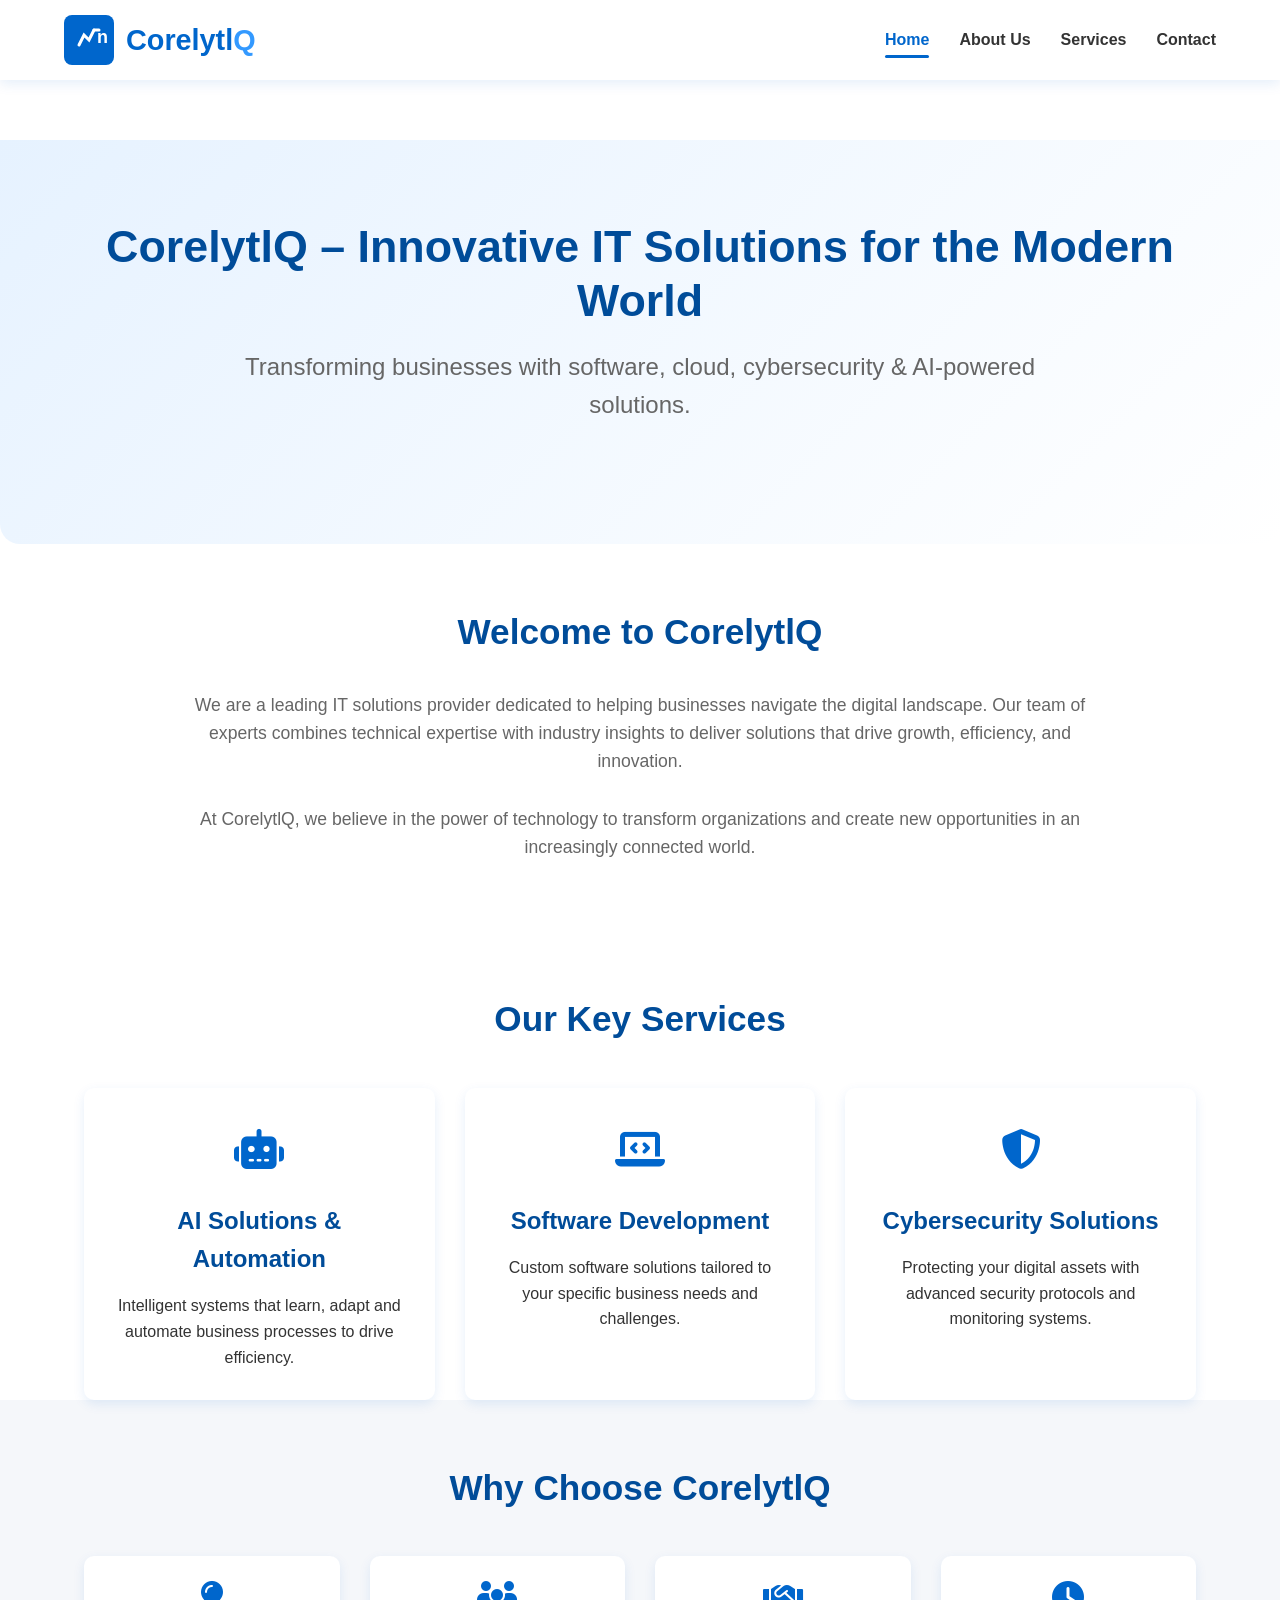
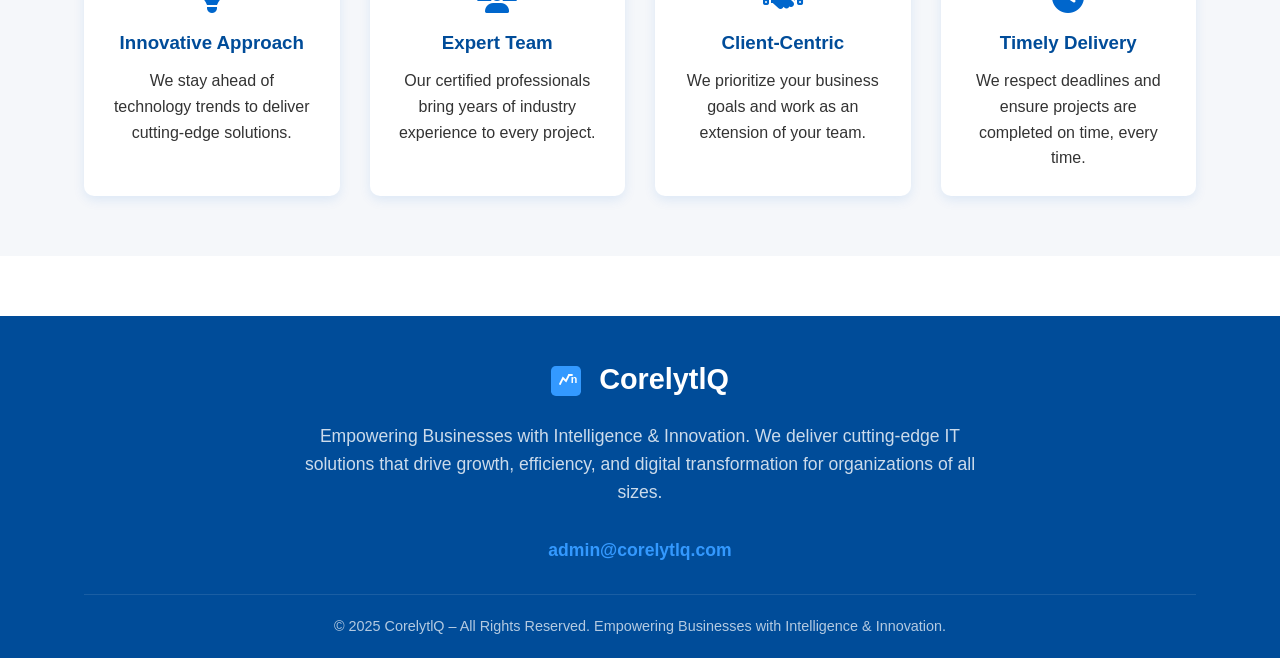
<file: Index.html>
<!DOCTYPE html>
<html lang="en">
<head>
    <meta charset="UTF-8">
    <meta name="viewport" content="width=device-width, initial-scale=1.0">
    <title>CorelytlQ - Innovative IT Solutions for the Modern World</title>
    <link rel="stylesheet" href="https://cdnjs.cloudflare.com/ajax/libs/font-awesome/6.4.0/css/all.min.css">
    <style>
        :root {
            --primary-blue: #0066cc;
            --dark-blue: #004c99;
            --light-blue: #e6f2ff;
            --accent-blue: #3399ff;
            --white: #ffffff;
            --light-gray: #f5f7fa;
            --dark-gray: #333333;
            --medium-gray: #666666;
            --shadow: 0 4px 12px rgba(0, 102, 204, 0.1);
            --transition: all 0.3s ease;
        }

        * {
            margin: 0;
            padding: 0;
            box-sizing: border-box;
            font-family: 'Segoe UI', Tahoma, Geneva, Verdana, sans-serif;
        }

        body {
            color: var(--dark-gray);
            line-height: 1.6;
            background-color: var(--white);
        }

        .container {
            width: 90%;
            max-width: 1200px;
            margin: 0 auto;
            padding: 0 20px;
        }

        /* Header & Navigation */
        header {
            background-color: var(--white);
            box-shadow: var(--shadow);
            position: sticky;
            top: 0;
            z-index: 1000;
        }

        .header-container {
            display: flex;
            justify-content: space-between;
            align-items: center;
            padding: 15px 0;
        }

        .logo {
            display: flex;
            align-items: center;
            gap: 12px;
            text-decoration: none;
        }

        .logo-img {
            height: 50px;
            width: auto;
        }

        .logo-text {
            font-size: 1.8rem;
            font-weight: 700;
            color: var(--primary-blue);
        }

        .logo-text span {
            color: var(--accent-blue);
        }

        nav ul {
            display: flex;
            list-style: none;
        }

        nav ul li {
            margin-left: 30px;
        }

        nav ul li a {
            text-decoration: none;
            color: var(--dark-gray);
            font-weight: 600;
            font-size: 1rem;
            transition: var(--transition);
            padding: 5px 0;
            position: relative;
        }

        nav ul li a:hover {
            color: var(--primary-blue);
        }

        nav ul li a.active {
            color: var(--primary-blue);
        }

        nav ul li a.active::after {
            content: '';
            position: absolute;
            bottom: -5px;
            left: 0;
            width: 100%;
            height: 3px;
            background-color: var(--primary-blue);
            border-radius: 2px;
        }

        .mobile-menu-btn {
            display: none;
            font-size: 1.5rem;
            background: none;
            border: none;
            color: var(--primary-blue);
            cursor: pointer;
        }

        /* Main Content */
        main {
            min-height: calc(100vh - 200px);
        }

        .page {
            display: none;
            padding: 60px 0;
        }

        .page.active {
            display: block;
        }

        /* Home Page */
        .hero {
            background: linear-gradient(135deg, var(--light-blue) 0%, var(--white) 100%);
            padding: 80px 0;
            text-align: center;
            border-radius: 0 0 20px 20px;
        }

        .hero h1 {
            font-size: 2.8rem;
            color: var(--dark-blue);
            margin-bottom: 20px;
            line-height: 1.2;
        }

        .tagline {
            font-size: 1.5rem;
            color: var(--medium-gray);
            margin-bottom: 40px;
            max-width: 800px;
            margin-left: auto;
            margin-right: auto;
        }

        .intro {
            padding: 60px 0;
            background-color: var(--white);
        }

        .intro h2 {
            text-align: center;
            color: var(--dark-blue);
            margin-bottom: 30px;
            font-size: 2.2rem;
        }

        .intro p {
            max-width: 900px;
            margin: 0 auto 30px;
            font-size: 1.1rem;
            text-align: center;
            color: var(--medium-gray);
        }

        .services-grid {
            display: grid;
            grid-template-columns: repeat(auto-fill, minmax(300px, 1fr));
            gap: 30px;
            margin-top: 40px;
        }

        .service-card {
            background-color: var(--white);
            border-radius: 10px;
            padding: 30px;
            box-shadow: var(--shadow);
            transition: var(--transition);
            text-align: center;
        }

        .service-card:hover {
            transform: translateY(-10px);
            box-shadow: 0 10px 25px rgba(0, 102, 204, 0.15);
        }

        .service-icon {
            font-size: 2.5rem;
            color: var(--primary-blue);
            margin-bottom: 20px;
        }

        .service-card h3 {
            color: var(--dark-blue);
            margin-bottom: 15px;
            font-size: 1.5rem;
        }

        .why-choose-us {
            background-color: var(--light-gray);
            padding: 60px 0;
        }

        .why-choose-us h2 {
            text-align: center;
            color: var(--dark-blue);
            margin-bottom: 40px;
            font-size: 2.2rem;
        }

        .features {
            display: grid;
            grid-template-columns: repeat(auto-fill, minmax(250px, 1fr));
            gap: 30px;
        }

        .feature {
            background-color: var(--white);
            border-radius: 10px;
            padding: 25px;
            text-align: center;
            box-shadow: var(--shadow);
        }

        .feature i {
            font-size: 2rem;
            color: var(--primary-blue);
            margin-bottom: 15px;
        }

        .feature h3 {
            color: var(--dark-blue);
            margin-bottom: 10px;
        }

        /* About Page */
        .about-content h2, .services-content h2, .contact-content h2 {
            color: var(--dark-blue);
            margin-bottom: 30px;
            font-size: 2.2rem;
            text-align: center;
        }

        .mission-vision {
            display: grid;
            grid-template-columns: repeat(auto-fit, minmax(300px, 1fr));
            gap: 30px;
            margin-bottom: 50px;
        }

        .mission, .vision {
            background-color: var(--white);
            padding: 30px;
            border-radius: 10px;
            box-shadow: var(--shadow);
        }

        .mission h3, .vision h3 {
            color: var(--primary-blue);
            margin-bottom: 15px;
            font-size: 1.5rem;
        }

        .core-strengths {
            background-color: var(--light-gray);
            padding: 40px;
            border-radius: 10px;
        }

        .core-strengths h3 {
            color: var(--primary-blue);
            margin-bottom: 20px;
            font-size: 1.5rem;
            text-align: center;
        }

        .strengths-list {
            display: grid;
            grid-template-columns: repeat(auto-fill, minmax(250px, 1fr));
            gap: 20px;
        }

        .strength-item {
            background-color: var(--white);
            padding: 20px;
            border-radius: 8px;
            box-shadow: 0 3px 10px rgba(0, 0, 0, 0.05);
        }

        /* Services Page */
        .services-list {
            display: grid;
            grid-template-columns: repeat(auto-fill, minmax(350px, 1fr));
            gap: 30px;
        }

        .service-item {
            background-color: var(--white);
            border-radius: 10px;
            padding: 30px;
            box-shadow: var(--shadow);
            transition: var(--transition);
        }

        .service-item:hover {
            transform: translateY(-5px);
        }

        .service-item h3 {
            color: var(--dark-blue);
            margin-bottom: 15px;
            font-size: 1.5rem;
            display: flex;
            align-items: center;
            gap: 10px;
        }

        .service-item h3 i {
            color: var(--primary-blue);
        }

        /* Contact Page */
        .contact-content p {
            text-align: center;
            max-width: 700px;
            margin: 0 auto 40px;
            color: var(--medium-gray);
            font-size: 1.1rem;
        }

        .contact-info {
            display: grid;
            grid-template-columns: repeat(auto-fit, minmax(250px, 1fr));
            gap: 30px;
            margin-bottom: 50px;
        }

        .contact-card {
            background-color: var(--white);
            padding: 30px;
            border-radius: 10px;
            box-shadow: var(--shadow);
            text-align: center;
            transition: var(--transition);
        }

        .contact-card:hover {
            transform: translateY(-5px);
        }

        .contact-card i {
            font-size: 2.5rem;
            color: var(--primary-blue);
            margin-bottom: 20px;
        }

        .contact-card h3 {
            color: var(--dark-blue);
            margin-bottom: 10px;
        }

        .contact-email {
            color: var(--primary-blue);
            font-weight: 600;
            font-size: 1.1rem;
            text-decoration: none;
            transition: var(--transition);
            display: inline-block;
            padding: 5px 10px;
            border-radius: 4px;
        }

        .contact-email:hover {
            color: var(--dark-blue);
            background-color: var(--light-blue);
            text-decoration: underline;
        }

        .contact-form {
            background-color: var(--white);
            padding: 40px;
            border-radius: 10px;
            box-shadow: var(--shadow);
            max-width: 800px;
            margin: 0 auto;
        }

        .form-group {
            margin-bottom: 25px;
        }

        .form-group label {
            display: block;
            margin-bottom: 8px;
            color: var(--dark-blue);
            font-weight: 600;
        }

        .form-control {
            width: 100%;
            padding: 12px 15px;
            border: 1px solid #ddd;
            border-radius: 5px;
            font-size: 1rem;
            transition: var(--transition);
        }

        .form-control:focus {
            border-color: var(--primary-blue);
            outline: none;
            box-shadow: 0 0 0 3px rgba(0, 102, 204, 0.1);
        }

        textarea.form-control {
            min-height: 150px;
            resize: vertical;
        }

        .submit-btn {
            background-color: var(--primary-blue);
            color: var(--white);
            border: none;
            padding: 15px 30px;
            font-size: 1.1rem;
            border-radius: 5px;
            cursor: pointer;
            transition: var(--transition);
            font-weight: 600;
            display: block;
            width: 100%;
        }

        .submit-btn:hover {
            background-color: var(--dark-blue);
        }

        /* Footer */
        footer {
            background-color: var(--dark-blue);
            color: var(--white);
            padding: 40px 0 20px;
        }

        .footer-content {
            text-align: center;
            margin-bottom: 30px;
        }

        .footer-logo {
            font-size: 1.8rem;
            font-weight: 700;
            margin-bottom: 20px;
            color: var(--white);
        }

        .footer-tagline {
            font-size: 1.1rem;
            max-width: 700px;
            margin: 0 auto 30px;
            color: rgba(255, 255, 255, 0.8);
        }

        .copyright {
            text-align: center;
            padding-top: 20px;
            border-top: 1px solid rgba(255, 255, 255, 0.1);
            color: rgba(255, 255, 255, 0.7);
            font-size: 0.9rem;
        }

        /* Responsive Design */
        @media (max-width: 992px) {
            .hero h1 {
                font-size: 2.3rem;
            }
            
            .tagline {
                font-size: 1.3rem;
            }
        }

        @media (max-width: 768px) {
            .mobile-menu-btn {
                display: block;
            }
            
            nav ul {
                position: fixed;
                top: 80px;
                left: 0;
                width: 100%;
                background-color: var(--white);
                flex-direction: column;
                align-items: center;
                padding: 20px 0;
                box-shadow: 0 10px 15px rgba(0, 0, 0, 0.1);
                transform: translateY(-150%);
                transition: var(--transition);
                z-index: 999;
            }
            
            nav ul.active {
                transform: translateY(0);
            }
            
            nav ul li {
                margin: 15px 0;
            }
            
            .hero h1 {
                font-size: 2rem;
            }
            
            .tagline {
                font-size: 1.1rem;
            }
            
            .services-grid, .services-list {
                grid-template-columns: 1fr;
            }
            
            .contact-form {
                padding: 30px 20px;
            }
            
            .logo {
                gap: 8px;
            }
            
            .logo-text {
                font-size: 1.5rem;
            }
        }

        @media (max-width: 576px) {
            .hero {
                padding: 60px 0;
            }
            
            .hero h1 {
                font-size: 1.8rem;
            }
            
            .intro, .why-choose-us, .page {
                padding: 40px 0;
            }
            
            .mission-vision {
                grid-template-columns: 1fr;
            }
            
            .contact-card {
                padding: 20px 15px;
            }
            
            .logo-img {
                height: 40px;
            }
            
            .logo-text {
                font-size: 1.3rem;
            }
        }
    </style>
</head>
<body>
    <!-- Header with Logo and Navigation -->
    <header>
        <div class="container header-container">
            <a href="#home" class="logo">
                <div class="logo-img">
                    <!-- Square Root of n Logo -->
                    <svg width="50" height="50" viewBox="0 0 50 50" xmlns="http://www.w3.org/2000/svg">
                        <!-- Background with rounded corners -->
                        <rect width="50" height="50" rx="8" fill="#0066cc"/>
                        
                        <!-- Square root symbol (√) -->
                        <path d="M15,30 L20,20 L25,25 L30,15" stroke="#ffffff" stroke-width="3" fill="none" stroke-linecap="round"/>
                        
                        <!-- The "n" character inside the square root -->
                        <text x="33" y="28" font-family="Arial, sans-serif" font-size="18" font-weight="bold" fill="#ffffff">n</text>
                        
                        <!-- Horizontal line extending from the square root -->
                        <line x1="30" y1="15" x2="35" y2="15" stroke="#ffffff" stroke-width="3" stroke-linecap="round"/>
                    </svg>
                </div>
                <div class="logo-text">Corelytl<span>Q</span></div>
            </a>
            
            <button class="mobile-menu-btn" id="mobileMenuBtn">
                <i class="fas fa-bars"></i>
            </button>
            
            <nav>
                <ul id="navMenu">
                    <li><a href="#home" class="nav-link active">Home</a></li>
                    <li><a href="#about" class="nav-link">About Us</a></li>
                    <li><a href="#services" class="nav-link">Services</a></li>
                    <li><a href="#contact" class="nav-link">Contact</a></li>
                </ul>
            </nav>
        </div>
    </header>

    <!-- Main Content Area -->
    <main>
        <!-- Home Page -->
        <section id="home-page" class="page active">
            <div class="hero">
                <div class="container">
                    <h1>CorelytlQ – Innovative IT Solutions for the Modern World</h1>
                    <p class="tagline">Transforming businesses with software, cloud, cybersecurity & AI-powered solutions.</p>
                </div>
            </div>
            
            <div class="intro">
                <div class="container">
                    <h2>Welcome to CorelytlQ</h2>
                    <p>We are a leading IT solutions provider dedicated to helping businesses navigate the digital landscape. Our team of experts combines technical expertise with industry insights to deliver solutions that drive growth, efficiency, and innovation.</p>
                    <p>At CorelytlQ, we believe in the power of technology to transform organizations and create new opportunities in an increasingly connected world.</p>
                </div>
            </div>
            
            <div class="container">
                <h2 style="text-align: center; color: var(--dark-blue); margin: 40px 0 30px; font-size: 2.2rem;">Our Key Services</h2>
                <div class="services-grid">
                    <div class="service-card">
                        <div class="service-icon">
                            <i class="fas fa-robot"></i>
                        </div>
                        <h3>AI Solutions & Automation</h3>
                        <p>Intelligent systems that learn, adapt and automate business processes to drive efficiency.</p>
                    </div>
                    <div class="service-card">
                        <div class="service-icon">
                            <i class="fas fa-laptop-code"></i>
                        </div>
                        <h3>Software Development</h3>
                        <p>Custom software solutions tailored to your specific business needs and challenges.</p>
                    </div>
                    <div class="service-card">
                        <div class="service-icon">
                            <i class="fas fa-shield-alt"></i>
                        </div>
                        <h3>Cybersecurity Solutions</h3>
                        <p>Protecting your digital assets with advanced security protocols and monitoring systems.</p>
                    </div>
                </div>
            </div>
            
            <div class="why-choose-us">
                <div class="container">
                    <h2>Why Choose CorelytlQ</h2>
                    <div class="features">
                        <div class="feature">
                            <i class="fas fa-lightbulb"></i>
                            <h3>Innovative Approach</h3>
                            <p>We stay ahead of technology trends to deliver cutting-edge solutions.</p>
                        </div>
                        <div class="feature">
                            <i class="fas fa-users"></i>
                            <h3>Expert Team</h3>
                            <p>Our certified professionals bring years of industry experience to every project.</p>
                        </div>
                        <div class="feature">
                            <i class="fas fa-handshake"></i>
                            <h3>Client-Centric</h3>
                            <p>We prioritize your business goals and work as an extension of your team.</p>
                        </div>
                        <div class="feature">
                            <i class="fas fa-clock"></i>
                            <h3>Timely Delivery</h3>
                            <p>We respect deadlines and ensure projects are completed on time, every time.</p>
                        </div>
                    </div>
                </div>
            </div>
        </section>

        <!-- About Us Page -->
        <section id="about-page" class="page">
            <div class="container about-content">
                <h2>About CorelytlQ</h2>
                
                <div class="mission-vision">
                    <div class="mission">
                        <h3>Our Mission</h3>
                        <p>To empower businesses with intelligent, scalable, and secure technology solutions that drive innovation, efficiency, and growth in an increasingly digital world. We aim to be the trusted technology partner for organizations seeking to transform their operations and achieve sustainable success.</p>
                    </div>
                    
                    <div class="vision">
                        <h3>Our Vision</h3>
                        <p>To be a globally recognized leader in providing cutting-edge IT solutions that redefine how businesses operate, interact, and thrive in the modern digital economy. We envision a future where technology seamlessly integrates with business strategy to create unprecedented value and opportunities.</p>
                    </div>
                </div>
                
                <div class="core-strengths">
                    <h3>Core Strengths</h3>
                    <div class="strengths-list">
                        <div class="strength-item">
                            <h4>Expertise Across Technologies</h4>
                            <p>Deep proficiency in AI, cloud computing, cybersecurity, and software development.</p>
                        </div>
                        <div class="strength-item">
                            <h4>Industry Experience</h4>
                            <p>Years of experience serving diverse sectors with tailored IT solutions.</p>
                        </div>
                        <div class="strength-item">
                            <h4>Agile Methodology</h4>
                            <p>Flexible, iterative approach that ensures alignment with client needs.</p>
                        </div>
                        <div class="strength-item">
                            <h4>Quality Assurance</h4>
                            <p>Rigorous testing and quality control processes for reliable solutions.</p>
                        </div>
                        <div class="strength-item">
                            <h4>Innovation Focus</h4>
                            <p>Continuous research and adoption of emerging technologies.</p>
                        </div>
                        <div class="strength-item">
                            <h4>Customer Support</h4>
                            <p>Comprehensive post-deployment support and maintenance services.</p>
                        </div>
                    </div>
                </div>
            </div>
        </section>

        <!-- Services Page -->
        <section id="services-page" class="page">
            <div class="container services-content">
                <h2>Our Services</h2>
                <div class="services-list">
                    <div class="service-item">
                        <h3><i class="fas fa-brain"></i> AI Solutions & Automation</h3>
                        <p>Implement intelligent systems that automate processes, analyze data, and provide actionable insights. Our AI solutions include machine learning models, natural language processing, and predictive analytics to optimize business operations.</p>
                    </div>
                    <div class="service-item">
                        <h3><i class="fas fa-code"></i> Software Development</h3>
                        <p>Custom software solutions designed to address your unique business challenges. We develop scalable applications using modern frameworks and best practices in software engineering.</p>
                    </div>
                    <div class="service-item">
                        <h3><i class="fas fa-globe"></i> Web Development</h3>
                        <p>Responsive, user-friendly websites and web applications that deliver exceptional user experiences. We create both frontend interfaces and backend systems using cutting-edge technologies.</p>
                    </div>
                    <div class="service-item">
                        <h3><i class="fas fa-mobile-alt"></i> Mobile App Development</h3>
                        <p>Native and cross-platform mobile applications for iOS and Android. We build apps that are intuitive, performant, and aligned with your business objectives.</p>
                    </div>
                    <div class="service-item">
                        <h3><i class="fas fa-cloud"></i> Cloud Computing</h3>
                        <p>Cloud migration, infrastructure setup, and management services. We help businesses leverage AWS, Azure, and Google Cloud for scalability, reliability, and cost-efficiency.</p>
                    </div>
                    <div class="service-item">
                        <h3><i class="fas fa-chart-line"></i> IT Consulting</h3>
                        <p>Strategic guidance to align technology with business goals. Our consulting services include digital transformation, technology roadmap development, and IT infrastructure assessment.</p>
                    </div>
                    <div class="service-item">
                        <h3><i class="fas fa-shield-alt"></i> Cybersecurity Solutions</h3>
                        <p>Comprehensive security services including vulnerability assessment, threat monitoring, penetration testing, and implementation of security frameworks to protect your digital assets.</p>
                    </div>
                </div>
            </div>
        </section>

        <!-- Contact Page -->
        <section id="contact-page" class="page">
            <div class="container contact-content">
                <h2>Contact Us</h2>
                <p>Get in touch with our team to discuss how we can help transform your business with innovative IT solutions. We're here to answer your questions and explore opportunities for collaboration.</p>
                
                <div class="contact-info">
                    <div class="contact-card">
                        <i class="fas fa-envelope"></i>
                        <h3>Email</h3>
                        <p><a href="mailto:admin@corelytlq.com" class="contact-email">admin@corelytlq.com</a></p>
                        <p style="margin-top: 10px; font-size: 0.9rem; color: var(--medium-gray);">Click to send us an email directly</p>
                    </div>
                    <div class="contact-card">
                        <i class="fas fa-map-marker-alt"></i>
                        <h3>Location</h3>
                        <p>Tiruchirapalli, Tamil Nadu</p>
                        <p style="margin-top: 10px; font-size: 0.9rem; color: var(--medium-gray);">Serving clients nationwide and globally</p>
                    </div>
                    <div class="contact-card">
                        <i class="fas fa-phone"></i>
                        <h3>Phone</h3>
                        <p>+91 (XXX) XXX-XXXX</p>
                        <p style="margin-top: 10px; font-size: 0.9rem; color: var(--medium-gray);">Mon-Fri: 9:00 AM - 6:00 PM IST</p>
                    </div>
                </div>
                
                <div class="contact-form">
                    <h3 style="text-align: center; color: var(--dark-blue); margin-bottom: 30px;">Send us a Message</h3>
                    <p style="text-align: center; margin-bottom: 25px; color: var(--medium-gray);">Prefer to fill out a form? Send us your inquiry and we'll respond within 24 hours.</p>
                    
                    <form id="contactForm">
                        <div class="form-group">
                            <label for="name">Full Name *</label>
                            <input type="text" id="name" class="form-control" placeholder="Enter your name" required>
                        </div>
                        <div class="form-group">
                            <label for="email">Email Address *</label>
                            <input type="email" id="email" class="form-control" placeholder="Enter your email" required>
                        </div>
                        <div class="form-group">
                            <label for="phone">Phone Number</label>
                            <input type="tel" id="phone" class="form-control" placeholder="Enter your phone number">
                        </div>
                        <div class="form-group">
                            <label for="subject">Subject *</label>
                            <input type="text" id="subject" class="form-control" placeholder="Enter subject" required>
                        </div>
                        <div class="form-group">
                            <label for="message">Message *</label>
                            <textarea id="message" class="form-control" placeholder="Enter your message" required></textarea>
                        </div>
                        <div style="text-align: center; margin-top: 30px; font-size: 0.9rem; color: var(--medium-gray);">
                            <p>Alternatively, you can email us directly at <a href="mailto:admin@corelytlq.com" style="color: var(--primary-blue); text-decoration: none; font-weight: 600;">admin@corelytlq.com</a></p>
                        </div>
                        <button type="submit" class="submit-btn">Send Message</button>
                    </form>
                </div>
            </div>
        </section>
    </main>

    <!-- Footer -->
    <footer>
        <div class="container">
            <div class="footer-content">
                <div class="footer-logo">
                    <!-- Footer version of the logo -->
                    <svg width="30" height="30" viewBox="0 0 50 50" xmlns="http://www.w3.org/2000/svg" style="display: inline-block; vertical-align: middle; margin-right: 10px;">
                        <rect width="50" height="50" rx="8" fill="#3399ff"/>
                        <path d="M15,30 L20,20 L25,25 L30,15" stroke="#ffffff" stroke-width="3" fill="none" stroke-linecap="round"/>
                        <text x="33" y="28" font-family="Arial, sans-serif" font-size="18" font-weight="bold" fill="#ffffff">n</text>
                        <line x1="30" y1="15" x2="35" y2="15" stroke="#ffffff" stroke-width="3" stroke-linecap="round"/>
                    </svg>
                    CorelytlQ
                </div>
                <p class="footer-tagline">Empowering Businesses with Intelligence & Innovation. We deliver cutting-edge IT solutions that drive growth, efficiency, and digital transformation for organizations of all sizes.</p>
                <div style="margin-top: 20px;">
                    <a href="mailto:admin@corelytlq.com" style="color: var(--accent-blue); text-decoration: none; font-weight: 600; font-size: 1.1rem;">admin@corelytlq.com</a>
                </div>
            </div>
            <div class="copyright">
                © 2025 CorelytlQ – All Rights Reserved. Empowering Businesses with Intelligence & Innovation.
            </div>
        </div>
    </footer>

    <script>
        // Mobile menu toggle
        const mobileMenuBtn = document.getElementById('mobileMenuBtn');
        const navMenu = document.getElementById('navMenu');
        
        mobileMenuBtn.addEventListener('click', () => {
            navMenu.classList.toggle('active');
            mobileMenuBtn.innerHTML = navMenu.classList.contains('active') 
                ? '<i class="fas fa-times"></i>' 
                : '<i class="fas fa-bars"></i>';
        });
        
        // Navigation between pages
        const navLinks = document.querySelectorAll('.nav-link');
        const pages = document.querySelectorAll('.page');
        
        navLinks.forEach(link => {
            link.addEventListener('click', (e) => {
                e.preventDefault();
                
                // Get target page id
                const targetId = link.getAttribute('href').substring(1);
                const targetPage = document.getElementById(`${targetId}-page`);
                
                // Update active page
                pages.forEach(page => {
                    page.classList.remove('active');
                });
                
                if (targetPage) {
                    targetPage.classList.add('active');
                }
                
                // Update active nav link
                navLinks.forEach(navLink => {
                    navLink.classList.remove('active');
                });
                
                link.classList.add('active');
                
                // Close mobile menu if open
                if (navMenu.classList.contains('active')) {
                    navMenu.classList.remove('active');
                    mobileMenuBtn.innerHTML = '<i class="fas fa-bars"></i>';
                }
                
                // Scroll to top
                window.scrollTo(0, 0);
            });
        });
        
        // Contact form submission
        const contactForm = document.getElementById('contactForm');
        
        contactForm.addEventListener('submit', (e) => {
            e.preventDefault();
            
            // Get form data
            const name = document.getElementById('name').value;
            const email = document.getElementById('email').value;
            const subject = document.getElementById('subject').value;
            const message = document.getElementById('message').value;
            
            // In a real implementation, this would send data to a server
            // For this demo, we'll simulate sending to admin@corelytlq.com
            alert(`Thank you ${name}! Your message about "${subject}" has been sent to admin@corelytlq.com. We will respond to ${email} shortly.`);
            
            // Reset form
            contactForm.reset();
        });
        
        // Set initial active page based on URL hash
        window.addEventListener('DOMContentLoaded', () => {
            const hash = window.location.hash.substring(1) || 'home';
            const targetPage = document.getElementById(`${hash}-page`);
            const targetLink = document.querySelector(`.nav-link[href="#${hash}"]`);
            
            if (targetPage && targetLink) {
                pages.forEach(page => {
                    page.classList.remove('active');
                });
                
                navLinks.forEach(link => {
                    link.classList.remove('active');
                });
                
                targetPage.classList.add('active');
                targetLink.classList.add('active');
            }
        });
        
        // Make the logo clickable to go to home
        const logoLink = document.querySelector('.logo');
        logoLink.addEventListener('click', (e) => {
            e.preventDefault();
            
            // Update active page
            pages.forEach(page => {
                page.classList.remove('active');
            });
            
            document.getElementById('home-page').classList.add('active');
            
            // Update active nav link
            navLinks.forEach(navLink => {
                navLink.classList.remove('active');
            });
            
            document.querySelector('.nav-link[href="#home"]').classList.add('active');
            
            // Scroll to top
            window.scrollTo(0, 0);
        });
    </script>
</body>
</html>
</file>
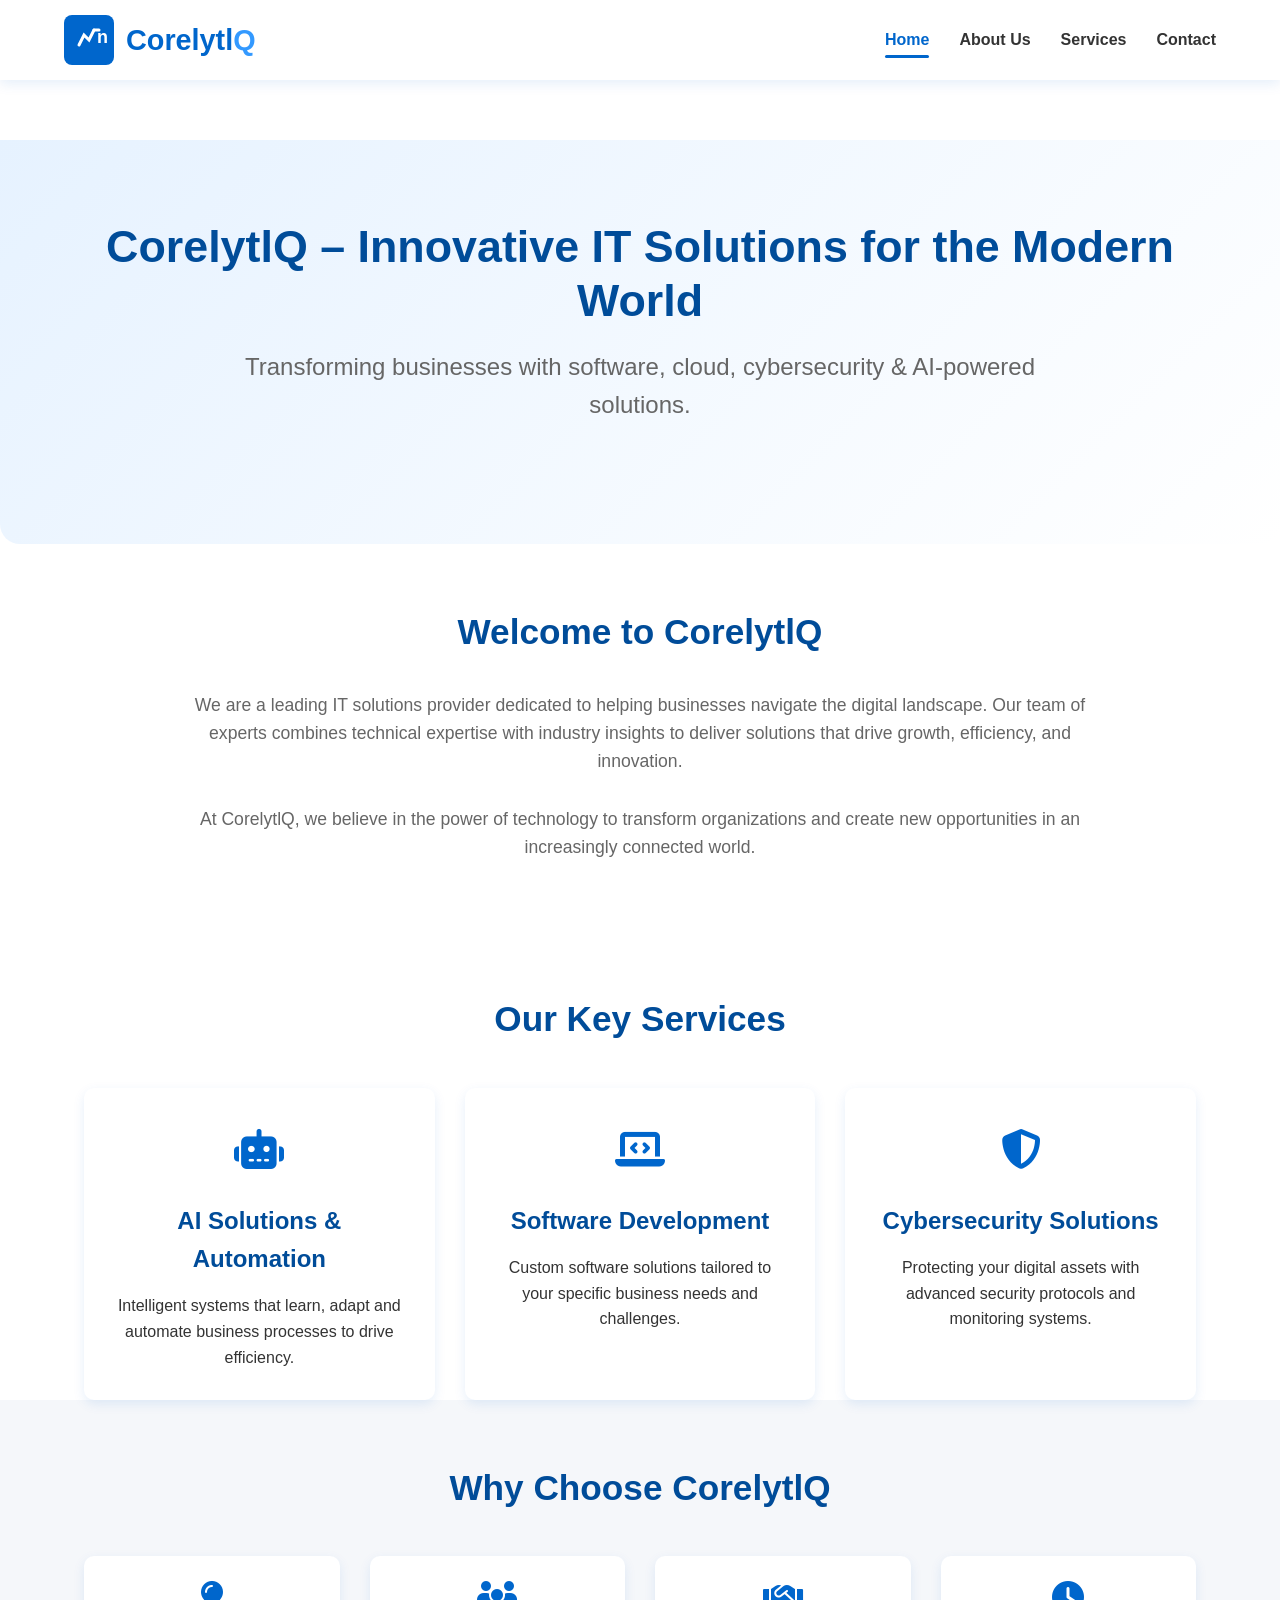
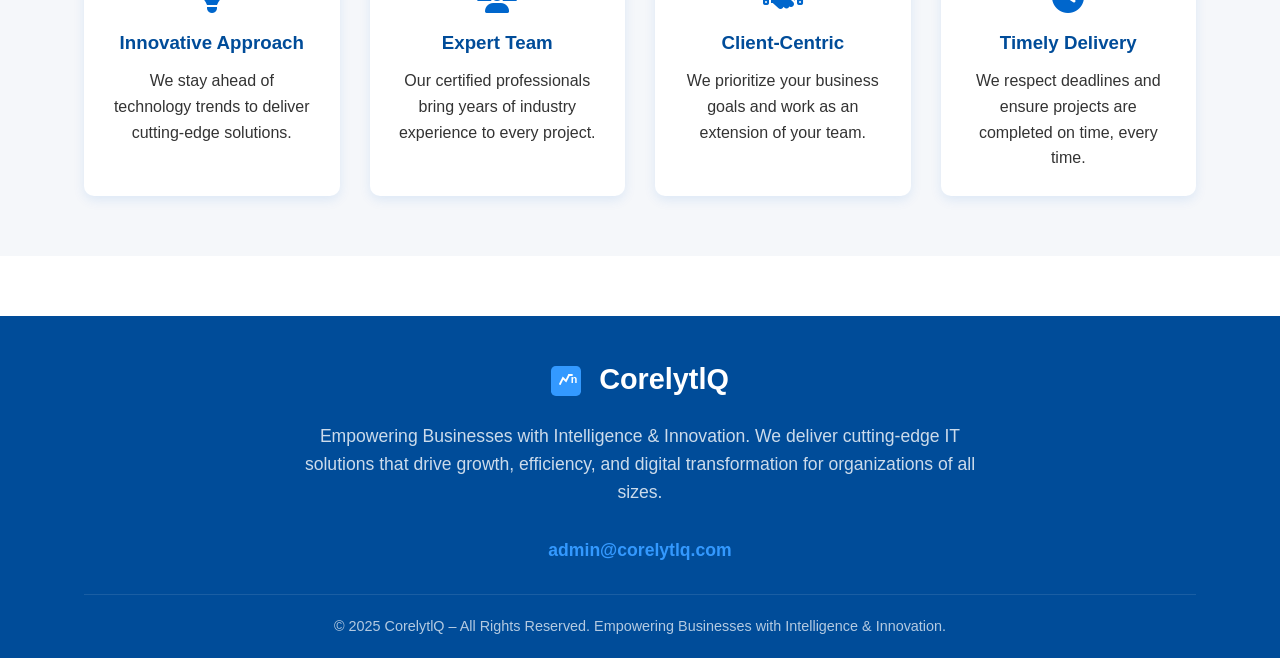
<file: deepseek_html_20251206_5ad2a3.html>
<!DOCTYPE html>
<html lang="en">
<head>
    <meta charset="UTF-8">
    <meta name="viewport" content="width=device-width, initial-scale=1.0">
    <title>CorelytlQ - Innovative IT Solutions for the Modern World</title>
    <link rel="stylesheet" href="https://cdnjs.cloudflare.com/ajax/libs/font-awesome/6.4.0/css/all.min.css">
    <style>
        :root {
            --primary-blue: #0066cc;
            --dark-blue: #004c99;
            --light-blue: #e6f2ff;
            --accent-blue: #3399ff;
            --white: #ffffff;
            --light-gray: #f5f7fa;
            --dark-gray: #333333;
            --medium-gray: #666666;
            --shadow: 0 4px 12px rgba(0, 102, 204, 0.1);
            --transition: all 0.3s ease;
        }

        * {
            margin: 0;
            padding: 0;
            box-sizing: border-box;
            font-family: 'Segoe UI', Tahoma, Geneva, Verdana, sans-serif;
        }

        body {
            color: var(--dark-gray);
            line-height: 1.6;
            background-color: var(--white);
        }

        .container {
            width: 90%;
            max-width: 1200px;
            margin: 0 auto;
            padding: 0 20px;
        }

        /* Header & Navigation */
        header {
            background-color: var(--white);
            box-shadow: var(--shadow);
            position: sticky;
            top: 0;
            z-index: 1000;
        }

        .header-container {
            display: flex;
            justify-content: space-between;
            align-items: center;
            padding: 15px 0;
        }

        .logo {
            display: flex;
            align-items: center;
            gap: 12px;
            text-decoration: none;
        }

        .logo-img {
            height: 50px;
            width: auto;
        }

        .logo-text {
            font-size: 1.8rem;
            font-weight: 700;
            color: var(--primary-blue);
        }

        .logo-text span {
            color: var(--accent-blue);
        }

        nav ul {
            display: flex;
            list-style: none;
        }

        nav ul li {
            margin-left: 30px;
        }

        nav ul li a {
            text-decoration: none;
            color: var(--dark-gray);
            font-weight: 600;
            font-size: 1rem;
            transition: var(--transition);
            padding: 5px 0;
            position: relative;
        }

        nav ul li a:hover {
            color: var(--primary-blue);
        }

        nav ul li a.active {
            color: var(--primary-blue);
        }

        nav ul li a.active::after {
            content: '';
            position: absolute;
            bottom: -5px;
            left: 0;
            width: 100%;
            height: 3px;
            background-color: var(--primary-blue);
            border-radius: 2px;
        }

        .mobile-menu-btn {
            display: none;
            font-size: 1.5rem;
            background: none;
            border: none;
            color: var(--primary-blue);
            cursor: pointer;
        }

        /* Main Content */
        main {
            min-height: calc(100vh - 200px);
        }

        .page {
            display: none;
            padding: 60px 0;
        }

        .page.active {
            display: block;
        }

        /* Home Page */
        .hero {
            background: linear-gradient(135deg, var(--light-blue) 0%, var(--white) 100%);
            padding: 80px 0;
            text-align: center;
            border-radius: 0 0 20px 20px;
        }

        .hero h1 {
            font-size: 2.8rem;
            color: var(--dark-blue);
            margin-bottom: 20px;
            line-height: 1.2;
        }

        .tagline {
            font-size: 1.5rem;
            color: var(--medium-gray);
            margin-bottom: 40px;
            max-width: 800px;
            margin-left: auto;
            margin-right: auto;
        }

        .intro {
            padding: 60px 0;
            background-color: var(--white);
        }

        .intro h2 {
            text-align: center;
            color: var(--dark-blue);
            margin-bottom: 30px;
            font-size: 2.2rem;
        }

        .intro p {
            max-width: 900px;
            margin: 0 auto 30px;
            font-size: 1.1rem;
            text-align: center;
            color: var(--medium-gray);
        }

        .services-grid {
            display: grid;
            grid-template-columns: repeat(auto-fill, minmax(300px, 1fr));
            gap: 30px;
            margin-top: 40px;
        }

        .service-card {
            background-color: var(--white);
            border-radius: 10px;
            padding: 30px;
            box-shadow: var(--shadow);
            transition: var(--transition);
            text-align: center;
        }

        .service-card:hover {
            transform: translateY(-10px);
            box-shadow: 0 10px 25px rgba(0, 102, 204, 0.15);
        }

        .service-icon {
            font-size: 2.5rem;
            color: var(--primary-blue);
            margin-bottom: 20px;
        }

        .service-card h3 {
            color: var(--dark-blue);
            margin-bottom: 15px;
            font-size: 1.5rem;
        }

        .why-choose-us {
            background-color: var(--light-gray);
            padding: 60px 0;
        }

        .why-choose-us h2 {
            text-align: center;
            color: var(--dark-blue);
            margin-bottom: 40px;
            font-size: 2.2rem;
        }

        .features {
            display: grid;
            grid-template-columns: repeat(auto-fill, minmax(250px, 1fr));
            gap: 30px;
        }

        .feature {
            background-color: var(--white);
            border-radius: 10px;
            padding: 25px;
            text-align: center;
            box-shadow: var(--shadow);
        }

        .feature i {
            font-size: 2rem;
            color: var(--primary-blue);
            margin-bottom: 15px;
        }

        .feature h3 {
            color: var(--dark-blue);
            margin-bottom: 10px;
        }

        /* About Page */
        .about-content h2, .services-content h2, .contact-content h2 {
            color: var(--dark-blue);
            margin-bottom: 30px;
            font-size: 2.2rem;
            text-align: center;
        }

        .mission-vision {
            display: grid;
            grid-template-columns: repeat(auto-fit, minmax(300px, 1fr));
            gap: 30px;
            margin-bottom: 50px;
        }

        .mission, .vision {
            background-color: var(--white);
            padding: 30px;
            border-radius: 10px;
            box-shadow: var(--shadow);
        }

        .mission h3, .vision h3 {
            color: var(--primary-blue);
            margin-bottom: 15px;
            font-size: 1.5rem;
        }

        .core-strengths {
            background-color: var(--light-gray);
            padding: 40px;
            border-radius: 10px;
        }

        .core-strengths h3 {
            color: var(--primary-blue);
            margin-bottom: 20px;
            font-size: 1.5rem;
            text-align: center;
        }

        .strengths-list {
            display: grid;
            grid-template-columns: repeat(auto-fill, minmax(250px, 1fr));
            gap: 20px;
        }

        .strength-item {
            background-color: var(--white);
            padding: 20px;
            border-radius: 8px;
            box-shadow: 0 3px 10px rgba(0, 0, 0, 0.05);
        }

        /* Services Page */
        .services-list {
            display: grid;
            grid-template-columns: repeat(auto-fill, minmax(350px, 1fr));
            gap: 30px;
        }

        .service-item {
            background-color: var(--white);
            border-radius: 10px;
            padding: 30px;
            box-shadow: var(--shadow);
            transition: var(--transition);
        }

        .service-item:hover {
            transform: translateY(-5px);
        }

        .service-item h3 {
            color: var(--dark-blue);
            margin-bottom: 15px;
            font-size: 1.5rem;
            display: flex;
            align-items: center;
            gap: 10px;
        }

        .service-item h3 i {
            color: var(--primary-blue);
        }

        /* Contact Page */
        .contact-content p {
            text-align: center;
            max-width: 700px;
            margin: 0 auto 40px;
            color: var(--medium-gray);
            font-size: 1.1rem;
        }

        .contact-info {
            display: grid;
            grid-template-columns: repeat(auto-fit, minmax(250px, 1fr));
            gap: 30px;
            margin-bottom: 50px;
        }

        .contact-card {
            background-color: var(--white);
            padding: 30px;
            border-radius: 10px;
            box-shadow: var(--shadow);
            text-align: center;
            transition: var(--transition);
        }

        .contact-card:hover {
            transform: translateY(-5px);
        }

        .contact-card i {
            font-size: 2.5rem;
            color: var(--primary-blue);
            margin-bottom: 20px;
        }

        .contact-card h3 {
            color: var(--dark-blue);
            margin-bottom: 10px;
        }

        .contact-email {
            color: var(--primary-blue);
            font-weight: 600;
            font-size: 1.1rem;
            text-decoration: none;
            transition: var(--transition);
            display: inline-block;
            padding: 5px 10px;
            border-radius: 4px;
        }

        .contact-email:hover {
            color: var(--dark-blue);
            background-color: var(--light-blue);
            text-decoration: underline;
        }

        .contact-form {
            background-color: var(--white);
            padding: 40px;
            border-radius: 10px;
            box-shadow: var(--shadow);
            max-width: 800px;
            margin: 0 auto;
        }

        .form-group {
            margin-bottom: 25px;
        }

        .form-group label {
            display: block;
            margin-bottom: 8px;
            color: var(--dark-blue);
            font-weight: 600;
        }

        .form-control {
            width: 100%;
            padding: 12px 15px;
            border: 1px solid #ddd;
            border-radius: 5px;
            font-size: 1rem;
            transition: var(--transition);
        }

        .form-control:focus {
            border-color: var(--primary-blue);
            outline: none;
            box-shadow: 0 0 0 3px rgba(0, 102, 204, 0.1);
        }

        textarea.form-control {
            min-height: 150px;
            resize: vertical;
        }

        .submit-btn {
            background-color: var(--primary-blue);
            color: var(--white);
            border: none;
            padding: 15px 30px;
            font-size: 1.1rem;
            border-radius: 5px;
            cursor: pointer;
            transition: var(--transition);
            font-weight: 600;
            display: block;
            width: 100%;
        }

        .submit-btn:hover {
            background-color: var(--dark-blue);
        }

        /* Footer */
        footer {
            background-color: var(--dark-blue);
            color: var(--white);
            padding: 40px 0 20px;
        }

        .footer-content {
            text-align: center;
            margin-bottom: 30px;
        }

        .footer-logo {
            font-size: 1.8rem;
            font-weight: 700;
            margin-bottom: 20px;
            color: var(--white);
        }

        .footer-tagline {
            font-size: 1.1rem;
            max-width: 700px;
            margin: 0 auto 30px;
            color: rgba(255, 255, 255, 0.8);
        }

        .copyright {
            text-align: center;
            padding-top: 20px;
            border-top: 1px solid rgba(255, 255, 255, 0.1);
            color: rgba(255, 255, 255, 0.7);
            font-size: 0.9rem;
        }

        /* Responsive Design */
        @media (max-width: 992px) {
            .hero h1 {
                font-size: 2.3rem;
            }
            
            .tagline {
                font-size: 1.3rem;
            }
        }

        @media (max-width: 768px) {
            .mobile-menu-btn {
                display: block;
            }
            
            nav ul {
                position: fixed;
                top: 80px;
                left: 0;
                width: 100%;
                background-color: var(--white);
                flex-direction: column;
                align-items: center;
                padding: 20px 0;
                box-shadow: 0 10px 15px rgba(0, 0, 0, 0.1);
                transform: translateY(-150%);
                transition: var(--transition);
                z-index: 999;
            }
            
            nav ul.active {
                transform: translateY(0);
            }
            
            nav ul li {
                margin: 15px 0;
            }
            
            .hero h1 {
                font-size: 2rem;
            }
            
            .tagline {
                font-size: 1.1rem;
            }
            
            .services-grid, .services-list {
                grid-template-columns: 1fr;
            }
            
            .contact-form {
                padding: 30px 20px;
            }
            
            .logo {
                gap: 8px;
            }
            
            .logo-text {
                font-size: 1.5rem;
            }
        }

        @media (max-width: 576px) {
            .hero {
                padding: 60px 0;
            }
            
            .hero h1 {
                font-size: 1.8rem;
            }
            
            .intro, .why-choose-us, .page {
                padding: 40px 0;
            }
            
            .mission-vision {
                grid-template-columns: 1fr;
            }
            
            .contact-card {
                padding: 20px 15px;
            }
            
            .logo-img {
                height: 40px;
            }
            
            .logo-text {
                font-size: 1.3rem;
            }
        }
    </style>
</head>
<body>
    <!-- Header with Logo and Navigation -->
    <header>
        <div class="container header-container">
            <a href="#home" class="logo">
                <div class="logo-img">
                    <!-- Square Root of n Logo -->
                    <svg width="50" height="50" viewBox="0 0 50 50" xmlns="http://www.w3.org/2000/svg">
                        <!-- Background with rounded corners -->
                        <rect width="50" height="50" rx="8" fill="#0066cc"/>
                        
                        <!-- Square root symbol (√) -->
                        <path d="M15,30 L20,20 L25,25 L30,15" stroke="#ffffff" stroke-width="3" fill="none" stroke-linecap="round"/>
                        
                        <!-- The "n" character inside the square root -->
                        <text x="33" y="28" font-family="Arial, sans-serif" font-size="18" font-weight="bold" fill="#ffffff">n</text>
                        
                        <!-- Horizontal line extending from the square root -->
                        <line x1="30" y1="15" x2="35" y2="15" stroke="#ffffff" stroke-width="3" stroke-linecap="round"/>
                    </svg>
                </div>
                <div class="logo-text">Corelytl<span>Q</span></div>
            </a>
            
            <button class="mobile-menu-btn" id="mobileMenuBtn">
                <i class="fas fa-bars"></i>
            </button>
            
            <nav>
                <ul id="navMenu">
                    <li><a href="#home" class="nav-link active">Home</a></li>
                    <li><a href="#about" class="nav-link">About Us</a></li>
                    <li><a href="#services" class="nav-link">Services</a></li>
                    <li><a href="#contact" class="nav-link">Contact</a></li>
                </ul>
            </nav>
        </div>
    </header>

    <!-- Main Content Area -->
    <main>
        <!-- Home Page -->
        <section id="home-page" class="page active">
            <div class="hero">
                <div class="container">
                    <h1>CorelytlQ – Innovative IT Solutions for the Modern World</h1>
                    <p class="tagline">Transforming businesses with software, cloud, cybersecurity & AI-powered solutions.</p>
                </div>
            </div>
            
            <div class="intro">
                <div class="container">
                    <h2>Welcome to CorelytlQ</h2>
                    <p>We are a leading IT solutions provider dedicated to helping businesses navigate the digital landscape. Our team of experts combines technical expertise with industry insights to deliver solutions that drive growth, efficiency, and innovation.</p>
                    <p>At CorelytlQ, we believe in the power of technology to transform organizations and create new opportunities in an increasingly connected world.</p>
                </div>
            </div>
            
            <div class="container">
                <h2 style="text-align: center; color: var(--dark-blue); margin: 40px 0 30px; font-size: 2.2rem;">Our Key Services</h2>
                <div class="services-grid">
                    <div class="service-card">
                        <div class="service-icon">
                            <i class="fas fa-robot"></i>
                        </div>
                        <h3>AI Solutions & Automation</h3>
                        <p>Intelligent systems that learn, adapt and automate business processes to drive efficiency.</p>
                    </div>
                    <div class="service-card">
                        <div class="service-icon">
                            <i class="fas fa-laptop-code"></i>
                        </div>
                        <h3>Software Development</h3>
                        <p>Custom software solutions tailored to your specific business needs and challenges.</p>
                    </div>
                    <div class="service-card">
                        <div class="service-icon">
                            <i class="fas fa-shield-alt"></i>
                        </div>
                        <h3>Cybersecurity Solutions</h3>
                        <p>Protecting your digital assets with advanced security protocols and monitoring systems.</p>
                    </div>
                </div>
            </div>
            
            <div class="why-choose-us">
                <div class="container">
                    <h2>Why Choose CorelytlQ</h2>
                    <div class="features">
                        <div class="feature">
                            <i class="fas fa-lightbulb"></i>
                            <h3>Innovative Approach</h3>
                            <p>We stay ahead of technology trends to deliver cutting-edge solutions.</p>
                        </div>
                        <div class="feature">
                            <i class="fas fa-users"></i>
                            <h3>Expert Team</h3>
                            <p>Our certified professionals bring years of industry experience to every project.</p>
                        </div>
                        <div class="feature">
                            <i class="fas fa-handshake"></i>
                            <h3>Client-Centric</h3>
                            <p>We prioritize your business goals and work as an extension of your team.</p>
                        </div>
                        <div class="feature">
                            <i class="fas fa-clock"></i>
                            <h3>Timely Delivery</h3>
                            <p>We respect deadlines and ensure projects are completed on time, every time.</p>
                        </div>
                    </div>
                </div>
            </div>
        </section>

        <!-- About Us Page -->
        <section id="about-page" class="page">
            <div class="container about-content">
                <h2>About CorelytlQ</h2>
                
                <div class="mission-vision">
                    <div class="mission">
                        <h3>Our Mission</h3>
                        <p>To empower businesses with intelligent, scalable, and secure technology solutions that drive innovation, efficiency, and growth in an increasingly digital world. We aim to be the trusted technology partner for organizations seeking to transform their operations and achieve sustainable success.</p>
                    </div>
                    
                    <div class="vision">
                        <h3>Our Vision</h3>
                        <p>To be a globally recognized leader in providing cutting-edge IT solutions that redefine how businesses operate, interact, and thrive in the modern digital economy. We envision a future where technology seamlessly integrates with business strategy to create unprecedented value and opportunities.</p>
                    </div>
                </div>
                
                <div class="core-strengths">
                    <h3>Core Strengths</h3>
                    <div class="strengths-list">
                        <div class="strength-item">
                            <h4>Expertise Across Technologies</h4>
                            <p>Deep proficiency in AI, cloud computing, cybersecurity, and software development.</p>
                        </div>
                        <div class="strength-item">
                            <h4>Industry Experience</h4>
                            <p>Years of experience serving diverse sectors with tailored IT solutions.</p>
                        </div>
                        <div class="strength-item">
                            <h4>Agile Methodology</h4>
                            <p>Flexible, iterative approach that ensures alignment with client needs.</p>
                        </div>
                        <div class="strength-item">
                            <h4>Quality Assurance</h4>
                            <p>Rigorous testing and quality control processes for reliable solutions.</p>
                        </div>
                        <div class="strength-item">
                            <h4>Innovation Focus</h4>
                            <p>Continuous research and adoption of emerging technologies.</p>
                        </div>
                        <div class="strength-item">
                            <h4>Customer Support</h4>
                            <p>Comprehensive post-deployment support and maintenance services.</p>
                        </div>
                    </div>
                </div>
            </div>
        </section>

        <!-- Services Page -->
        <section id="services-page" class="page">
            <div class="container services-content">
                <h2>Our Services</h2>
                <div class="services-list">
                    <div class="service-item">
                        <h3><i class="fas fa-brain"></i> AI Solutions & Automation</h3>
                        <p>Implement intelligent systems that automate processes, analyze data, and provide actionable insights. Our AI solutions include machine learning models, natural language processing, and predictive analytics to optimize business operations.</p>
                    </div>
                    <div class="service-item">
                        <h3><i class="fas fa-code"></i> Software Development</h3>
                        <p>Custom software solutions designed to address your unique business challenges. We develop scalable applications using modern frameworks and best practices in software engineering.</p>
                    </div>
                    <div class="service-item">
                        <h3><i class="fas fa-globe"></i> Web Development</h3>
                        <p>Responsive, user-friendly websites and web applications that deliver exceptional user experiences. We create both frontend interfaces and backend systems using cutting-edge technologies.</p>
                    </div>
                    <div class="service-item">
                        <h3><i class="fas fa-mobile-alt"></i> Mobile App Development</h3>
                        <p>Native and cross-platform mobile applications for iOS and Android. We build apps that are intuitive, performant, and aligned with your business objectives.</p>
                    </div>
                    <div class="service-item">
                        <h3><i class="fas fa-cloud"></i> Cloud Computing</h3>
                        <p>Cloud migration, infrastructure setup, and management services. We help businesses leverage AWS, Azure, and Google Cloud for scalability, reliability, and cost-efficiency.</p>
                    </div>
                    <div class="service-item">
                        <h3><i class="fas fa-chart-line"></i> IT Consulting</h3>
                        <p>Strategic guidance to align technology with business goals. Our consulting services include digital transformation, technology roadmap development, and IT infrastructure assessment.</p>
                    </div>
                    <div class="service-item">
                        <h3><i class="fas fa-shield-alt"></i> Cybersecurity Solutions</h3>
                        <p>Comprehensive security services including vulnerability assessment, threat monitoring, penetration testing, and implementation of security frameworks to protect your digital assets.</p>
                    </div>
                </div>
            </div>
        </section>

        <!-- Contact Page -->
        <section id="contact-page" class="page">
            <div class="container contact-content">
                <h2>Contact Us</h2>
                <p>Get in touch with our team to discuss how we can help transform your business with innovative IT solutions. We're here to answer your questions and explore opportunities for collaboration.</p>
                
                <div class="contact-info">
                    <div class="contact-card">
                        <i class="fas fa-envelope"></i>
                        <h3>Email</h3>
                        <p><a href="mailto:admin@corelytlq.com" class="contact-email">admin@corelytlq.com</a></p>
                        <p style="margin-top: 10px; font-size: 0.9rem; color: var(--medium-gray);">Click to send us an email directly</p>
                    </div>
                    <div class="contact-card">
                        <i class="fas fa-map-marker-alt"></i>
                        <h3>Location</h3>
                        <p>Tiruchirapalli, Tamil Nadu</p>
                        <p style="margin-top: 10px; font-size: 0.9rem; color: var(--medium-gray);">Serving clients nationwide and globally</p>
                    </div>
                    <div class="contact-card">
                        <i class="fas fa-phone"></i>
                        <h3>Phone</h3>
                        <p>+91 (XXX) XXX-XXXX</p>
                        <p style="margin-top: 10px; font-size: 0.9rem; color: var(--medium-gray);">Mon-Fri: 9:00 AM - 6:00 PM IST</p>
                    </div>
                </div>
                
                <div class="contact-form">
                    <h3 style="text-align: center; color: var(--dark-blue); margin-bottom: 30px;">Send us a Message</h3>
                    <p style="text-align: center; margin-bottom: 25px; color: var(--medium-gray);">Prefer to fill out a form? Send us your inquiry and we'll respond within 24 hours.</p>
                    
                    <form id="contactForm">
                        <div class="form-group">
                            <label for="name">Full Name *</label>
                            <input type="text" id="name" class="form-control" placeholder="Enter your name" required>
                        </div>
                        <div class="form-group">
                            <label for="email">Email Address *</label>
                            <input type="email" id="email" class="form-control" placeholder="Enter your email" required>
                        </div>
                        <div class="form-group">
                            <label for="phone">Phone Number</label>
                            <input type="tel" id="phone" class="form-control" placeholder="Enter your phone number">
                        </div>
                        <div class="form-group">
                            <label for="subject">Subject *</label>
                            <input type="text" id="subject" class="form-control" placeholder="Enter subject" required>
                        </div>
                        <div class="form-group">
                            <label for="message">Message *</label>
                            <textarea id="message" class="form-control" placeholder="Enter your message" required></textarea>
                        </div>
                        <div style="text-align: center; margin-top: 30px; font-size: 0.9rem; color: var(--medium-gray);">
                            <p>Alternatively, you can email us directly at <a href="mailto:admin@corelytlq.com" style="color: var(--primary-blue); text-decoration: none; font-weight: 600;">admin@corelytlq.com</a></p>
                        </div>
                        <button type="submit" class="submit-btn">Send Message</button>
                    </form>
                </div>
            </div>
        </section>
    </main>

    <!-- Footer -->
    <footer>
        <div class="container">
            <div class="footer-content">
                <div class="footer-logo">
                    <!-- Footer version of the logo -->
                    <svg width="30" height="30" viewBox="0 0 50 50" xmlns="http://www.w3.org/2000/svg" style="display: inline-block; vertical-align: middle; margin-right: 10px;">
                        <rect width="50" height="50" rx="8" fill="#3399ff"/>
                        <path d="M15,30 L20,20 L25,25 L30,15" stroke="#ffffff" stroke-width="3" fill="none" stroke-linecap="round"/>
                        <text x="33" y="28" font-family="Arial, sans-serif" font-size="18" font-weight="bold" fill="#ffffff">n</text>
                        <line x1="30" y1="15" x2="35" y2="15" stroke="#ffffff" stroke-width="3" stroke-linecap="round"/>
                    </svg>
                    CorelytlQ
                </div>
                <p class="footer-tagline">Empowering Businesses with Intelligence & Innovation. We deliver cutting-edge IT solutions that drive growth, efficiency, and digital transformation for organizations of all sizes.</p>
                <div style="margin-top: 20px;">
                    <a href="mailto:admin@corelytlq.com" style="color: var(--accent-blue); text-decoration: none; font-weight: 600; font-size: 1.1rem;">admin@corelytlq.com</a>
                </div>
            </div>
            <div class="copyright">
                © 2025 CorelytlQ – All Rights Reserved. Empowering Businesses with Intelligence & Innovation.
            </div>
        </div>
    </footer>

    <script>
        // Mobile menu toggle
        const mobileMenuBtn = document.getElementById('mobileMenuBtn');
        const navMenu = document.getElementById('navMenu');
        
        mobileMenuBtn.addEventListener('click', () => {
            navMenu.classList.toggle('active');
            mobileMenuBtn.innerHTML = navMenu.classList.contains('active') 
                ? '<i class="fas fa-times"></i>' 
                : '<i class="fas fa-bars"></i>';
        });
        
        // Navigation between pages
        const navLinks = document.querySelectorAll('.nav-link');
        const pages = document.querySelectorAll('.page');
        
        navLinks.forEach(link => {
            link.addEventListener('click', (e) => {
                e.preventDefault();
                
                // Get target page id
                const targetId = link.getAttribute('href').substring(1);
                const targetPage = document.getElementById(`${targetId}-page`);
                
                // Update active page
                pages.forEach(page => {
                    page.classList.remove('active');
                });
                
                if (targetPage) {
                    targetPage.classList.add('active');
                }
                
                // Update active nav link
                navLinks.forEach(navLink => {
                    navLink.classList.remove('active');
                });
                
                link.classList.add('active');
                
                // Close mobile menu if open
                if (navMenu.classList.contains('active')) {
                    navMenu.classList.remove('active');
                    mobileMenuBtn.innerHTML = '<i class="fas fa-bars"></i>';
                }
                
                // Scroll to top
                window.scrollTo(0, 0);
            });
        });
        
        // Contact form submission
        const contactForm = document.getElementById('contactForm');
        
        contactForm.addEventListener('submit', (e) => {
            e.preventDefault();
            
            // Get form data
            const name = document.getElementById('name').value;
            const email = document.getElementById('email').value;
            const subject = document.getElementById('subject').value;
            const message = document.getElementById('message').value;
            
            // In a real implementation, this would send data to a server
            // For this demo, we'll simulate sending to admin@corelytlq.com
            alert(`Thank you ${name}! Your message about "${subject}" has been sent to admin@corelytlq.com. We will respond to ${email} shortly.`);
            
            // Reset form
            contactForm.reset();
        });
        
        // Set initial active page based on URL hash
        window.addEventListener('DOMContentLoaded', () => {
            const hash = window.location.hash.substring(1) || 'home';
            const targetPage = document.getElementById(`${hash}-page`);
            const targetLink = document.querySelector(`.nav-link[href="#${hash}"]`);
            
            if (targetPage && targetLink) {
                pages.forEach(page => {
                    page.classList.remove('active');
                });
                
                navLinks.forEach(link => {
                    link.classList.remove('active');
                });
                
                targetPage.classList.add('active');
                targetLink.classList.add('active');
            }
        });
        
        // Make the logo clickable to go to home
        const logoLink = document.querySelector('.logo');
        logoLink.addEventListener('click', (e) => {
            e.preventDefault();
            
            // Update active page
            pages.forEach(page => {
                page.classList.remove('active');
            });
            
            document.getElementById('home-page').classList.add('active');
            
            // Update active nav link
            navLinks.forEach(navLink => {
                navLink.classList.remove('active');
            });
            
            document.querySelector('.nav-link[href="#home"]').classList.add('active');
            
            // Scroll to top
            window.scrollTo(0, 0);
        });
    </script>
</body>
</html>
</file>
